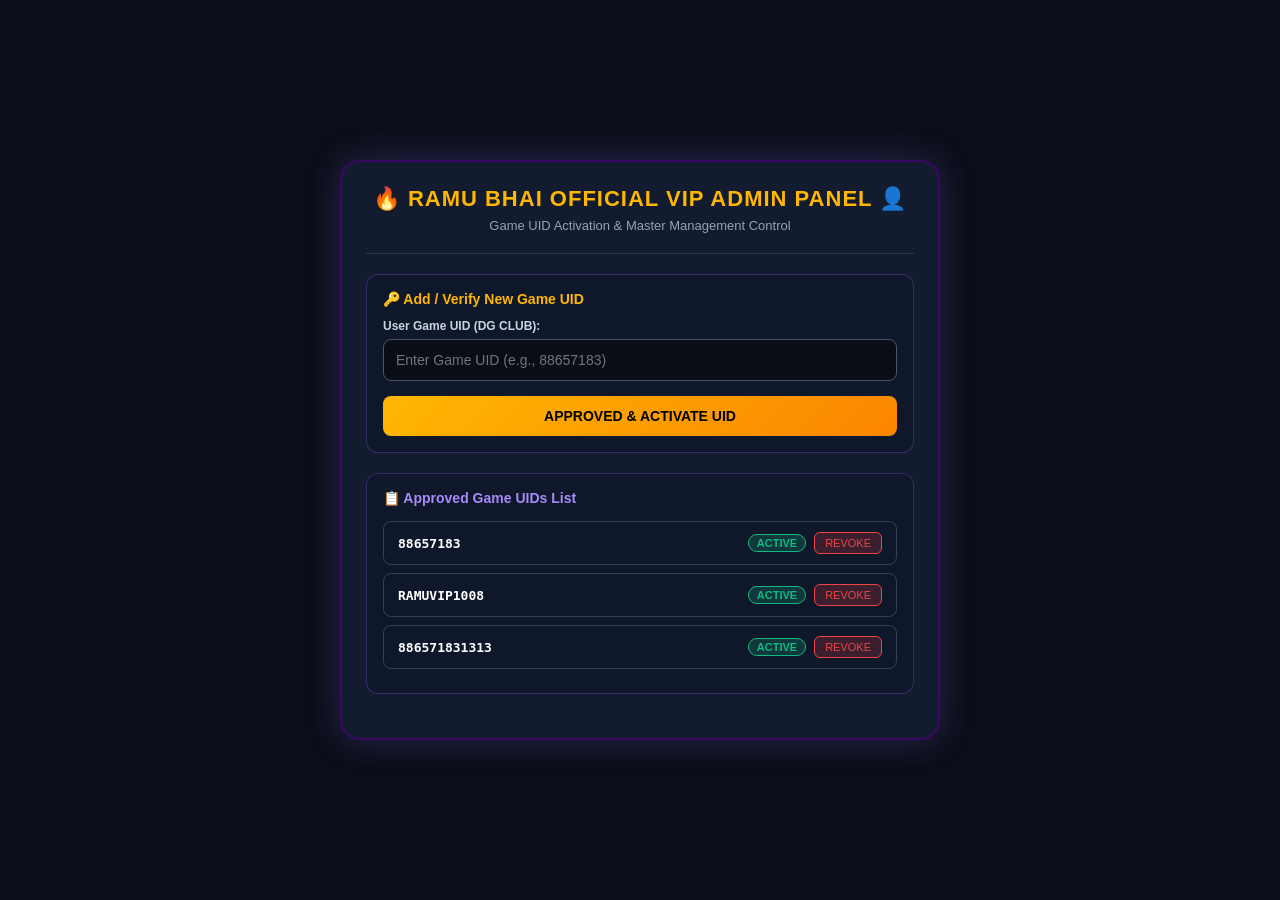
<file: public/admin.html>
<!DOCTYPE html>
<html lang="hi">
<head>
    <meta charset="UTF-8">
    <meta name="viewport" content="width=device-width, initial-scale=1.0">
    <title>RAMU BHAI VIP ADMIN PANEL</title>
    <style>
        :root {
            --bg-color: #0b0f19;
            --card-bg: #131b2e;
            --accent-gold: #ffb703;
            --accent-purple: #8b5cf6;
            --text-light: #f8fafc;
            --success: #10b981;
            --danger: #ef4444;
        }

        * {
            box-sizing: border-box;
            margin: 0;
            padding: 0;
            font-family: 'Segoe UI', Tahoma, Geneva, Verdana, sans-serif;
        }

        body {
            background-color: var(--bg-color);
            color: var(--text-light);
            display: flex;
            justify-content: center;
            align-items: center;
            min-height: 100vh;
            padding: 20px;
        }

        .admin-container {
            width: 100%;
            max-width: 600px;
            background: var(--card-bg);
            border: 2px solid #3b0764;
            border-radius: 20px;
            padding: 24px;
            box-shadow: 0 0 35px rgba(139, 92, 246, 0.25);
        }

        .header {
            text-align: center;
            padding-bottom: 20px;
            border-bottom: 1px solid rgba(255, 255, 255, 0.1);
            margin-bottom: 20px;
        }

        .header h1 {
            color: var(--accent-gold);
            font-size: 22px;
            letter-spacing: 1px;
            margin-bottom: 6px;
        }

        .header p {
            color: #94a3b8;
            font-size: 13px;
        }

        .card-box {
            background: rgba(15, 23, 42, 0.8);
            border: 1px solid rgba(139, 92, 246, 0.3);
            border-radius: 12px;
            padding: 16px;
            margin-bottom: 20px;
        }

        .form-group {
            margin-bottom: 15px;
        }

        label {
            display: block;
            font-size: 12px;
            color: #cbd5e1;
            margin-bottom: 6px;
            font-weight: 600;
        }

        input {
            width: 100%;
            padding: 12px;
            background: #090d16;
            border: 1px solid #475569;
            border-radius: 8px;
            color: #fff;
            font-size: 14px;
            outline: none;
            transition: all 0.3s;
        }

        input:focus {
            border-color: var(--accent-gold);
            box-shadow: 0 0 10px rgba(255, 183, 3, 0.3);
        }

        .btn {
            width: 100%;
            padding: 12px;
            border: none;
            border-radius: 8px;
            background: linear-gradient(135deg, #ffb703, #fb8500);
            color: #000;
            font-weight: 800;
            font-size: 14px;
            cursor: pointer;
            transition: transform 0.2s, filter 0.2s;
        }

        .btn:hover {
            filter: brightness(1.1);
            transform: translateY(-1px);
        }

        .uid-list {
            margin-top: 15px;
            max-height: 250px;
            overflow-y: auto;
        }

        .uid-item {
            display: flex;
            justify-content: space-between;
            align-items: center;
            background: #0f172a;
            border: 1px solid #334155;
            padding: 10px 14px;
            border-radius: 8px;
            margin-bottom: 8px;
            font-size: 13px;
        }

        .uid-item .badge {
            background: rgba(16, 185, 129, 0.2);
            color: var(--success);
            border: 1px solid var(--success);
            padding: 2px 8px;
            border-radius: 12px;
            font-size: 11px;
            font-weight: 700;
        }

        .delete-btn {
            background: rgba(239, 68, 68, 0.2);
            color: var(--danger);
            border: 1px solid var(--danger);
            padding: 4px 10px;
            border-radius: 6px;
            cursor: pointer;
            font-size: 11px;
        }

        .delete-btn:hover {
            background: var(--danger);
            color: #fff;
        }
    </style>
</head>
<body>

    <div class="admin-container">
        <div class="header">
            <h1>🔥 RAMU BHAI OFFICIAL VIP ADMIN PANEL 👤</h1>
            <p>Game UID Activation & Master Management Control</p>
        </div>

        <!-- Add UID Card -->
        <div class="card-box">
            <h3 style="font-size: 14px; color: var(--accent-gold); margin-bottom: 12px;">🔑 Add / Verify New Game UID</h3>
            <div class="form-group">
                <label for="newUid">User Game UID (DG CLUB):</label>
                <input type="text" id="newUid" placeholder="Enter Game UID (e.g., 88657183)">
            </div>
            <button class="btn" onclick="addUid()">APPROVED & ACTIVATE UID</button>
        </div>

        <!-- Approved UIDs List -->
        <div class="card-box">
            <h3 style="font-size: 14px; color: #a78bfa; margin-bottom: 10px;">📋 Approved Game UIDs List</h3>
            <div class="uid-list" id="uidList">
                <!-- Dynamic Items -->
            </div>
        </div>
    </div>

    <script>
        function getSavedUids() {
            const saved = localStorage.getItem('approved_game_uids');
            return saved ? JSON.parse(saved) : ['88657183', 'RAMUVIP1008', '886571831313'];
        }

        function renderList() {
            const list = getSavedUids();
            const container = document.getElementById('uidList');
            container.innerHTML = '';

            if (list.length === 0) {
                container.innerHTML = '<div style="text-align:center; color:#64748b; font-size:12px; padding:10px;">No UIDs approved yet.</div>';
                return;
            }

            list.forEach(uid => {
                const item = document.createElement('div');
                item.className = 'uid-item';
                item.innerHTML = `
                    <div>
                        <span style="font-family:monospace; font-weight:bold; color:#fff;">${uid}</span>
                    </div>
                    <div style="display:flex; align-items:center; gap:8px;">
                        <span class="badge">ACTIVE</span>
                        <button class="delete-btn" onclick="removeUid('${uid}')">REVOKE</button>
                    </div>
                `;
                container.appendChild(item);
            });
        }

        function addUid() {
            const input = document.getElementById('newUid');
            const val = input.value.trim();
            if (!val) {
                alert('Please enter a Game UID!');
                return;
            }
            const list = getSavedUids();
            if (!list.includes(val)) {
                list.push(val);
                localStorage.setItem('approved_game_uids', JSON.stringify(list));
                renderList();
                input.value = '';
                alert('Game UID successfully activated in VIP Master List!');
            } else {
                alert('This Game UID is already active!');
            }
        }

        function removeUid(uid) {
            let list = getSavedUids();
            list = list.filter(item => item !== uid);
            localStorage.setItem('approved_game_uids', JSON.stringify(list));
            renderList();
        }

        renderList();
    </script>
</body>
</html>
</file>
